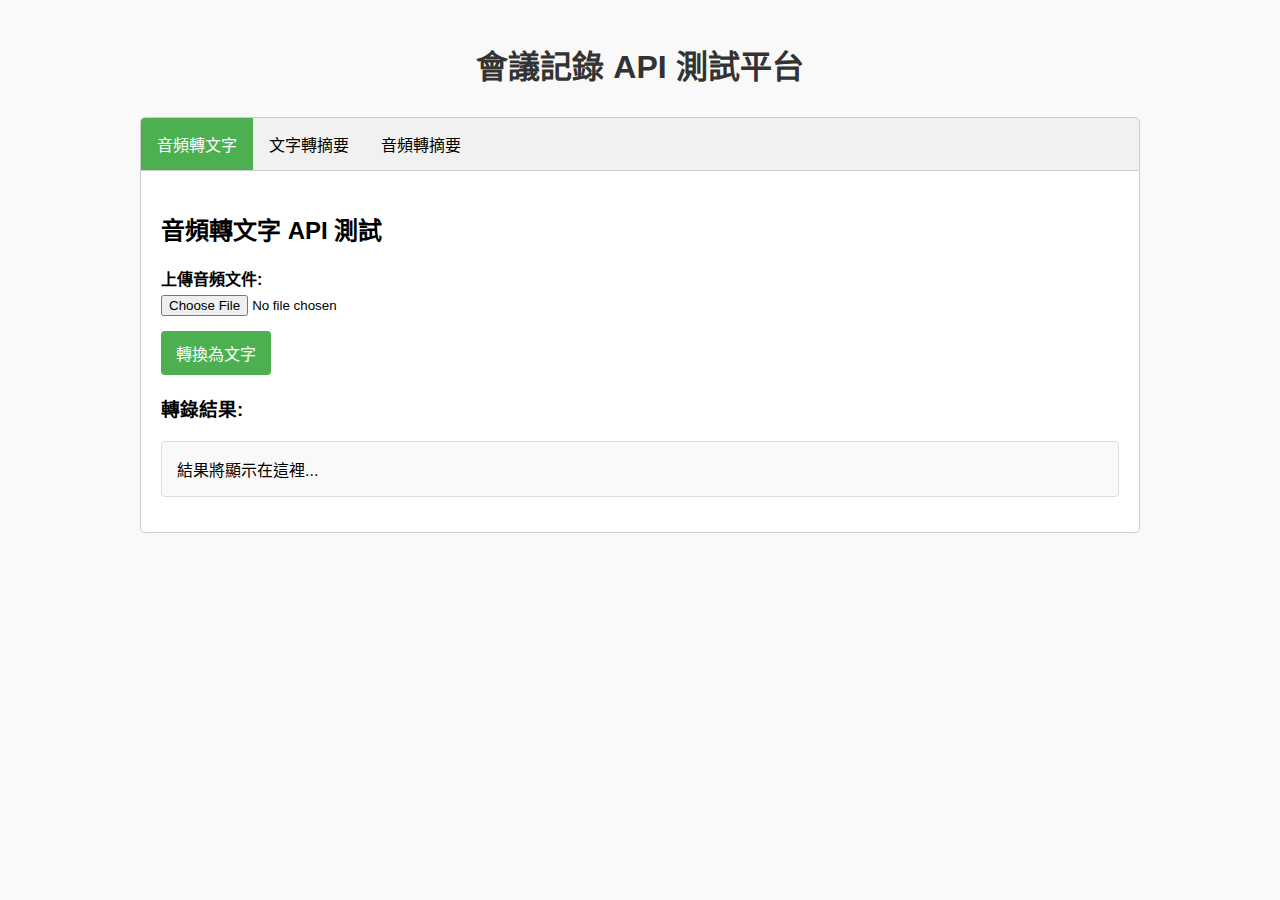
<file: api/api_test.html>
<!-- <!DOCTYPE html>
<html lang="zh-TW">
<head>
    <meta charset="UTF-8">
    <meta name="viewport" content="width=device-width, initial-scale=1.0">
    <title>會議摘要 API 測試</title>
    <style>
        body {
            font-family: Arial, sans-serif;
            max-width: 800px;
            margin: 0 auto;
            padding: 20px;
        }
        textarea {
            width: 100%;
            height: 200px;
            margin-bottom: 10px;
        }
        input {
            width: 100%;
            margin-bottom: 10px;
        }
        button {
            padding: 10px 15px;
            background-color: #4CAF50;
            color: white;
            border: none;
            cursor: pointer;
        }
        #result {
            margin-top: 20px;
            white-space: pre-wrap;
            border: 1px solid #ddd;
            padding: 10px;
            background-color: #f9f9f9;
        }
    </style>
</head>
<body>
    <h1>會議摘要 API 測試</h1>
    
    <div>
        <label for="meeting-title">會議標題 (選填):</label>
        <input type="text" id="meeting-title" placeholder="例如: 週一產品規劃會議">
    </div>
    
    <div>
        <label for="participants">參與者 (選填, 用逗號分隔):</label>
        <input type="text" id="participants" placeholder="例如: 張三, 李四, 王五">
    </div>
    
    <div>
        <label for="meeting-text">會議文字記錄 (必填):</label>
        <textarea id="meeting-text" placeholder="請輸入會議文字記錄..."></textarea>
    </div>
    
    <button id="submit-btn">生成摘要</button>
    
    <div>
        <h2>摘要結果:</h2>
        <div id="result">結果將顯示在這裡...</div>
    </div>
    
    <script>
        document.getElementById('submit-btn').addEventListener('click', async function() {
            const meetingTitle = document.getElementById('meeting-title').value;
            const participantsText = document.getElementById('participants').value;
            const meetingText = document.getElementById('meeting-text').value;
            
            // 檢查必填字段
            if (!meetingText) {
                alert('請輸入會議文字記錄');
                return;
            }
            
            // 處理參與者列表
            const participants = participantsText ? 
                participantsText.split(',').map(p => p.trim()).filter(p => p) : 
                [];
            
            // 準備請求數據
            const requestData = {
                text: meetingText,
                meeting_title: meetingTitle || undefined,
                participants: participants.length > 0 ? participants : undefined
            };
            
            // 顯示加載狀態
            const resultDiv = document.getElementById('result');
            resultDiv.textContent = '正在生成摘要，請稍候...';
            
            try {
                // 發送 API 請求
                const response = await fetch('http://localhost:8001/api/text-to-summary', {
                    method: 'POST',
                    headers: {
                        'Content-Type': 'application/json'
                    },
                    body: JSON.stringify(requestData)
                });
                
                if (!response.ok) {
                    throw new Error(`HTTP error! status: ${response.status}`);
                }
                
                const data = await response.json();
                
                // 顯示結果
                resultDiv.textContent = data.summary;
            } catch (error) {
                console.error('Error:', error);
                resultDiv.textContent = `發生錯誤: ${error.message}`;
            }
        });
    </script>
</body>
</html> -->
<!DOCTYPE html>
<html lang="zh-TW">
<head>
    <meta charset="UTF-8">
    <meta name="viewport" content="width=device-width, initial-scale=1.0">
    <title>會議記錄 API 測試平台</title>
    <style>
        body {
            font-family: Arial, sans-serif;
            max-width: 1000px;
            margin: 0 auto;
            padding: 20px;
            background-color: #f9f9f9;
        }
        h1 {
            color: #333;
            text-align: center;
            margin-bottom: 30px;
        }
        .tab {
            overflow: hidden;
            border: 1px solid #ccc;
            background-color: #f1f1f1;
            border-radius: 5px 5px 0 0;
        }
        .tab button {
            background-color: inherit;
            float: left;
            border: none;
            outline: none;
            cursor: pointer;
            padding: 14px 16px;
            transition: 0.3s;
            font-size: 16px;
        }
        .tab button:hover {
            background-color: #ddd;
        }
        .tab button.active {
            background-color: #4CAF50;
            color: white;
        }
        .tabcontent {
            display: none;
            padding: 20px;
            border: 1px solid #ccc;
            border-top: none;
            border-radius: 0 0 5px 5px;
            background-color: white;
        }
        .form-group {
            margin-bottom: 15px;
        }
        label {
            display: block;
            margin-bottom: 5px;
            font-weight: bold;
        }
        input[type="text"], textarea {
            width: 100%;
            padding: 8px;
            border: 1px solid #ddd;
            border-radius: 4px;
            box-sizing: border-box;
        }
        textarea {
            height: 200px;
            resize: vertical;
        }
        button[type="submit"] {
            padding: 10px 15px;
            background-color: #4CAF50;
            color: white;
            border: none;
            border-radius: 4px;
            cursor: pointer;
            font-size: 16px;
        }
        button[type="submit"]:hover {
            background-color: #45a049;
        }
        .result {
            margin-top: 20px;
            border: 1px solid #ddd;
            padding: 15px;
            border-radius: 4px;
            background-color: #f9f9f9;
            white-space: pre-wrap;
            max-height: 300px;
            overflow-y: auto;
        }
        .loading {
            text-align: center;
            color: #666;
            font-style: italic;
        }
        .alert {
            padding: 10px;
            border-radius: 4px;
            margin-bottom: 15px;
        }
        .alert-error {
            background-color: #f8d7da;
            color: #721c24;
            border: 1px solid #f5c6cb;
        }
        .alert-success {
            background-color: #d4edda;
            color: #155724;
            border: 1px solid #c3e6cb;
        }
    </style>
</head>
<body>
    <h1>會議記錄 API 測試平台</h1>
    
    <div class="tab">
        <button class="tablinks active" onclick="openTab(event, 'audioToText')">音頻轉文字</button>
        <button class="tablinks" onclick="openTab(event, 'textToSummary')">文字轉摘要</button>
        <button class="tablinks" onclick="openTab(event, 'audioToSummary')">音頻轉摘要</button>
    </div>
    
    <!-- 音頻轉文字 -->
    <div id="audioToText" class="tabcontent" style="display: block;">
        <h2>音頻轉文字 API 測試</h2>
        
        <form id="audioToTextForm">
            <div class="form-group">
                <label for="audio-file">上傳音頻文件:</label>
                <input type="file" id="audio-file" accept="audio/*" required>
            </div>
            
            <button type="submit">轉換為文字</button>
        </form>
        
        <div class="form-group">
            <h3>轉錄結果:</h3>
            <div id="audioToTextResult" class="result">結果將顯示在這裡...</div>
        </div>
    </div>
    
    <!-- 文字轉摘要 -->
    <div id="textToSummary" class="tabcontent">
        <h2>文字轉摘要 API 測試</h2>
        
        <form id="textToSummaryForm">
            <div class="form-group">
                <label for="meeting-title-text">會議標題 (選填):</label>
                <input type="text" id="meeting-title-text" placeholder="例如: 週一產品規劃會議">
            </div>
            
            <div class="form-group">
                <label for="participants-text">參與者 (選填, 用逗號分隔):</label>
                <input type="text" id="participants-text" placeholder="例如: 張三, 李四, 王五">
            </div>
            
            <div class="form-group">
                <label for="meeting-text">會議文字記錄 (必填):</label>
                <textarea id="meeting-text" placeholder="請輸入會議文字記錄..." required></textarea>
            </div>
            
            <button type="submit">生成摘要</button>
        </form>
        
        <div class="form-group">
            <h3>摘要結果:</h3>
            <div id="textToSummaryResult" class="result">結果將顯示在這裡...</div>
        </div>
    </div>
    
    <!-- 音頻轉摘要 -->
    <div id="audioToSummary" class="tabcontent">
        <h2>音頻轉摘要 API 測試</h2>
        
        <form id="audioToSummaryForm">
            <div class="form-group">
                <label for="audio-file-summary">上傳音頻文件:</label>
                <input type="file" id="audio-file-summary" accept="audio/*" required>
            </div>
            
            <div class="form-group">
                <label for="meeting-title-audio">會議標題 (選填):</label>
                <input type="text" id="meeting-title-audio" placeholder="例如: 週一產品規劃會議">
            </div>
            
            <div class="form-group">
                <label for="participants-audio">參與者 (選填, 用逗號分隔):</label>
                <input type="text" id="participants-audio" placeholder="例如: 張三, 李四, 王五">
            </div>
            
            <button type="submit">生成文字和摘要</button>
        </form>
        
        <div class="form-group">
            <h3>轉錄結果:</h3>
            <div id="audioToSummaryTranscription" class="result">轉錄結果將顯示在這裡...</div>
        </div>
        
        <div class="form-group">
            <h3>摘要結果:</h3>
            <div id="audioToSummaryResult" class="result">摘要結果將顯示在這裡...</div>
        </div>
    </div>
    
    <script>
        // 切換標籤頁
        function openTab(evt, tabName) {
            var i, tabcontent, tablinks;
            tabcontent = document.getElementsByClassName("tabcontent");
            for (i = 0; i < tabcontent.length; i++) {
                tabcontent[i].style.display = "none";
            }
            tablinks = document.getElementsByClassName("tablinks");
            for (i = 0; i < tablinks.length; i++) {
                tablinks[i].className = tablinks[i].className.replace(" active", "");
            }
            document.getElementById(tabName).style.display = "block";
            evt.currentTarget.className += " active";
        }
        
        // 音頻轉文字表單提交
        document.getElementById('audioToTextForm').addEventListener('submit', async function(e) {
            e.preventDefault();
            
            const audioFile = document.getElementById('audio-file').files[0];
            if (!audioFile) {
                alert('請選擇音頻文件');
                return;
            }
            
            const resultDiv = document.getElementById('audioToTextResult');
            resultDiv.textContent = '正在處理音頻，請稍候...';
            resultDiv.className = 'result loading';
            
            try {
                const formData = new FormData();
                formData.append('file', audioFile);
                
                const response = await fetch('http://localhost:8003/api/audio-to-text', {
                    method: 'POST',
                    body: formData
                });
                
                const data = await response.json();
                
                resultDiv.className = 'result';
                
                if (data.status === 'success') {
                    resultDiv.textContent = data.transcription;
                } else {
                    resultDiv.innerHTML = `<div class="alert alert-error">${data.message || '處理失敗'}</div>`;
                }
            } catch (error) {
                console.error('Error:', error);
                resultDiv.className = 'result';
                resultDiv.innerHTML = `<div class="alert alert-error">發生錯誤: ${error.message}</div>`;
            }
        });
        
        // 文字轉摘要表單提交
        document.getElementById('textToSummaryForm').addEventListener('submit', async function(e) {
            e.preventDefault();
            
            const meetingTitle = document.getElementById('meeting-title-text').value;
            const participantsText = document.getElementById('participants-text').value;
            const meetingText = document.getElementById('meeting-text').value;
            
            if (!meetingText) {
                alert('請輸入會議文字記錄');
                return;
            }
            
            const resultDiv = document.getElementById('textToSummaryResult');
            resultDiv.textContent = '正在生成摘要，請稍候...';
            resultDiv.className = 'result loading';
            
            try {
                const participants = participantsText ? 
                    participantsText.split(',').map(p => p.trim()).filter(p => p) : 
                    [];
                
                const requestData = {
                    text: meetingText,
                    meeting_title: meetingTitle || undefined,
                    participants: participants.length > 0 ? participants : undefined
                };
                
                const response = await fetch('http://localhost:8001/api/text-to-summary', {
                    method: 'POST',
                    headers: {
                        'Content-Type': 'application/json'
                    },
                    body: JSON.stringify(requestData)
                });
                
                const data = await response.json();
                
                resultDiv.className = 'result';
                
                if (response.ok) {
                    resultDiv.textContent = data.summary;
                } else {
                    resultDiv.innerHTML = `<div class="alert alert-error">${data.detail || '處理失敗'}</div>`;
                }
            } catch (error) {
                console.error('Error:', error);
                resultDiv.className = 'result';
                resultDiv.innerHTML = `<div class="alert alert-error">發生錯誤: ${error.message}</div>`;
            }
        });
        
        // 音頻轉摘要表單提交
        document.getElementById('audioToSummaryForm').addEventListener('submit', async function(e) {
            e.preventDefault();
            
            const audioFile = document.getElementById('audio-file-summary').files[0];
            const meetingTitle = document.getElementById('meeting-title-audio').value;
            const participantsText = document.getElementById('participants-audio').value;
            
            if (!audioFile) {
                alert('請選擇音頻文件');
                return;
            }
            
            const transcriptionDiv = document.getElementById('audioToSummaryTranscription');
            const resultDiv = document.getElementById('audioToSummaryResult');
            
            transcriptionDiv.textContent = '正在處理音頻，請稍候...';
            transcriptionDiv.className = 'result loading';
            resultDiv.textContent = '正在生成摘要，請稍候...';
            resultDiv.className = 'result loading';
            
            try {
                const formData = new FormData();
                formData.append('file', audioFile);
                formData.append('meeting_title', meetingTitle || '');
                formData.append('participants', participantsText || '');
                
                const response = await fetch('http://localhost:8002/api/audio-to-summary', {
                    method: 'POST',
                    body: formData
                });
                
                const data = await response.json();
                
                transcriptionDiv.className = 'result';
                resultDiv.className = 'result';
                
                if (data.status === 'success') {
                    transcriptionDiv.textContent = data.transcription;
                    resultDiv.textContent = data.summary;
                } else {
                    transcriptionDiv.innerHTML = `<div class="alert alert-error">${data.message || '處理失敗'}</div>`;
                    resultDiv.innerHTML = `<div class="alert alert-error">${data.message || '處理失敗'}</div>`;
                }
            } catch (error) {
                console.error('Error:', error);
                transcriptionDiv.className = 'result';
                resultDiv.className = 'result';
                transcriptionDiv.innerHTML = `<div class="alert alert-error">發生錯誤: ${error.message}</div>`;
                resultDiv.innerHTML = `<div class="alert alert-error">發生錯誤: ${error.message}</div>`;
            }
        });
    </script>
</body>
</html>
</file>
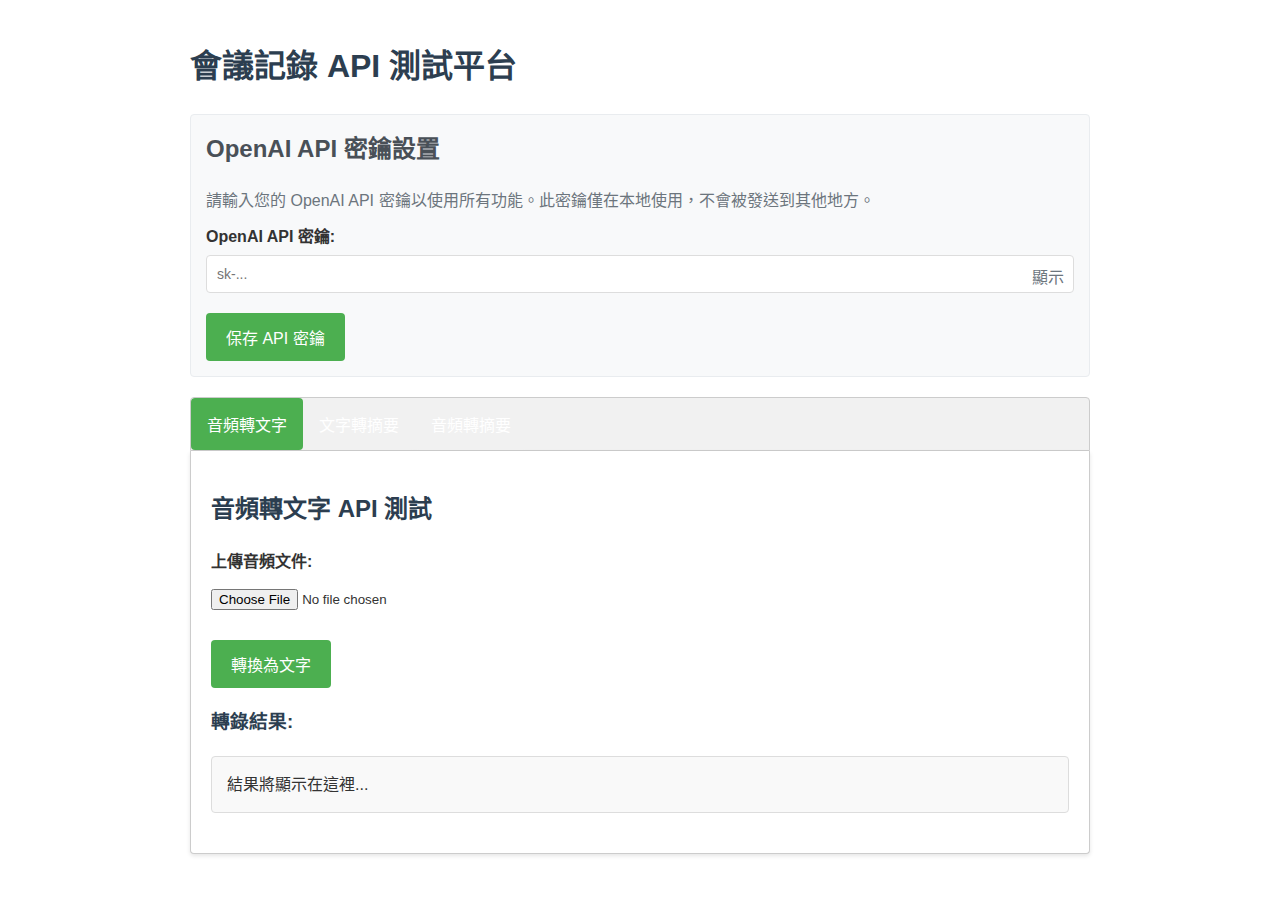
<file: api/api_test_with_key.html>
<!DOCTYPE html>
<html lang="zh-TW">
<head>
    <meta charset="UTF-8">
    <meta name="viewport" content="width=device-width, initial-scale=1.0">
    <title>會議記錄 API 測試平台</title>
    <style>
        body {
            font-family: 'Microsoft JhengHei', Arial, sans-serif;
            max-width: 900px;
            margin: 0 auto;
            padding: 20px;
            color: #333;
            line-height: 1.6;
        }
        h1, h2, h3 {
            color: #2c3e50;
        }
        .tab {
            overflow: hidden;
            border: 1px solid #ccc;
            background-color: #f1f1f1;
            border-radius: 4px 4px 0 0;
            margin-bottom: 0;
        }
        .tab button {
            background-color: inherit;
            float: left;
            border: none;
            outline: none;
            cursor: pointer;
            padding: 14px 16px;
            transition: 0.3s;
            font-size: 16px;
        }
        .tab button:hover {
            background-color: #ddd;
        }
        .tab button.active {
            background-color: #4CAF50;
            color: white;
        }
        .tabcontent {
            display: none;
            padding: 20px;
            border: 1px solid #ccc;
            border-top: none;
            border-radius: 0 0 4px 4px;
            margin-top: 0;
            background-color: #fff;
            box-shadow: 0 2px 4px rgba(0,0,0,0.1);
        }
        .form-group {
            margin-bottom: 20px;
        }
        label {
            display: block;
            margin-bottom: 5px;
            font-weight: bold;
        }
        input[type="text"], 
        input[type="password"],
        textarea {
            width: 100%;
            padding: 10px;
            border: 1px solid #ddd;
            border-radius: 4px;
            box-sizing: border-box;
            font-family: inherit;
            font-size: 14px;
        }
        input[type="file"] {
            padding: 10px 0;
        }
        button {
            background-color: #4CAF50;
            color: white;
            padding: 12px 20px;
            border: none;
            border-radius: 4px;
            cursor: pointer;
            font-size: 16px;
            transition: background-color 0.3s;
        }
        button:hover {
            background-color: #45a049;
        }
        .result {
            margin-top: 15px;
            border: 1px solid #ddd;
            padding: 15px;
            border-radius: 4px;
            background-color: #f9f9f9;
            white-space: pre-wrap;
            max-height: 300px;
            overflow-y: auto;
        }
        .loading {
            text-align: center;
            color: #666;
            font-style: italic;
        }
        .alert {
            padding: 10px;
            border-radius: 4px;
            margin-bottom: 15px;
        }
        .alert-error {
            background-color: #f8d7da;
            color: #721c24;
            border: 1px solid #f5c6cb;
        }
        .alert-success {
            background-color: #d4edda;
            color: #155724;
            border: 1px solid #c3e6cb;
        }
        .api-key-section {
            background-color: #f8f9fa;
            padding: 15px;
            border-radius: 4px;
            margin-bottom: 20px;
            border: 1px solid #e9ecef;
        }
        .api-key-section h2 {
            margin-top: 0;
            color: #495057;
        }
        .api-key-section p {
            margin-bottom: 10px;
            color: #6c757d;
        }
        .api-key-input {
            position: relative;
        }
        .toggle-password {
            position: absolute;
            right: 10px;
            top: 10px;
            cursor: pointer;
            color: #6c757d;
        }
    </style>
</head>
<body>
    <h1>會議記錄 API 測試平台</h1>
    
    <div class="api-key-section">
        <h2>OpenAI API 密鑰設置</h2>
        <p>請輸入您的 OpenAI API 密鑰以使用所有功能。此密鑰僅在本地使用，不會被發送到其他地方。</p>
        <div class="form-group">
            <label for="api-key">OpenAI API 密鑰:</label>
            <div class="api-key-input">
                <input type="password" id="api-key" placeholder="sk-..." required>
                <span class="toggle-password" onclick="togglePasswordVisibility()">顯示</span>
            </div>
        </div>
        <button id="save-api-key">保存 API 密鑰</button>
        <div id="api-key-status" class="result" style="display: none;"></div>
    </div>
    
    <div class="tab">
        <button class="tablinks active" onclick="openTab(event, 'audioToText')">音頻轉文字</button>
        <button class="tablinks" onclick="openTab(event, 'textToSummary')">文字轉摘要</button>
        <button class="tablinks" onclick="openTab(event, 'audioToSummary')">音頻轉摘要</button>
    </div>
    
    <!-- 音頻轉文字 -->
    <div id="audioToText" class="tabcontent" style="display: block;">
        <h2>音頻轉文字 API 測試</h2>
        
        <form id="audioToTextForm">
            <div class="form-group">
                <label for="audio-file">上傳音頻文件:</label>
                <input type="file" id="audio-file" accept="audio/*" required>
            </div>
            
            <button type="submit">轉換為文字</button>
        </form>
        
        <div class="form-group">
            <h3>轉錄結果:</h3>
            <div id="audioToTextResult" class="result">結果將顯示在這裡...</div>
        </div>
    </div>
    
    <!-- 文字轉摘要 -->
    <div id="textToSummary" class="tabcontent">
        <h2>文字轉摘要 API 測試</h2>
        
        <form id="textToSummaryForm">
            <div class="form-group">
                <label for="meeting-title-text">會議標題 (選填):</label>
                <input type="text" id="meeting-title-text" placeholder="例如: 週一產品規劃會議">
            </div>
            
            <div class="form-group">
                <label for="participants-text">參與者 (選填, 用逗號分隔):</label>
                <input type="text" id="participants-text" placeholder="例如: 張三, 李四, 王五">
            </div>
            
            <div class="form-group">
                <label for="meeting-text">會議文字記錄 (必填):</label>
                <textarea id="meeting-text" placeholder="請輸入會議文字記錄..." required></textarea>
            </div>
            
            <button type="submit">生成摘要</button>
        </form>
        
        <div class="form-group">
            <h3>摘要結果:</h3>
            <div id="textToSummaryResult" class="result">結果將顯示在這裡...</div>
        </div>
    </div>
    
    <!-- 音頻轉摘要 -->
    <div id="audioToSummary" class="tabcontent">
        <h2>音頻轉摘要 API 測試</h2>
        
        <form id="audioToSummaryForm">
            <div class="form-group">
                <label for="audio-file-summary">上傳音頻文件:</label>
                <input type="file" id="audio-file-summary" accept="audio/*" required>
            </div>
            
            <div class="form-group">
                <label for="meeting-title-audio">會議標題 (選填):</label>
                <input type="text" id="meeting-title-audio" placeholder="例如: 週一產品規劃會議">
            </div>
            
            <div class="form-group">
                <label for="participants-audio">參與者 (選填, 用逗號分隔):</label>
                <input type="text" id="participants-audio" placeholder="例如: 張三, 李四, 王五">
            </div>
            
            <button type="submit">生成文字和摘要</button>
        </form>
        
        <div class="form-group">
            <h3>轉錄結果:</h3>
            <div id="audioToSummaryTranscription" class="result">轉錄結果將顯示在這裡...</div>
        </div>
        
        <div class="form-group">
            <h3>摘要結果:</h3>
            <div id="audioToSummaryResult" class="result">摘要結果將顯示在這裡...</div>
        </div>
    </div>
    
    <script>
        // API 密鑰管理
        let apiKey = localStorage.getItem('openai_api_key') || '';
        
        // 如果本地存儲中有 API 密鑰，則填充輸入框
        if (apiKey) {
            document.getElementById('api-key').value = apiKey;
            document.getElementById('api-key-status').textContent = "API 密鑰已從本地存儲加載";
            document.getElementById('api-key-status').style.display = "block";
            document.getElementById('api-key-status').className = "result alert-success";
        }
        
        // 保存 API 密鑰到本地存儲
        document.getElementById('save-api-key').addEventListener('click', function() {
            const inputKey = document.getElementById('api-key').value.trim();
            if (!inputKey) {
                document.getElementById('api-key-status').textContent = "請輸入有效的 API 密鑰";
                document.getElementById('api-key-status').style.display = "block";
                document.getElementById('api-key-status').className = "result alert-error";
                return;
            }
            
            apiKey = inputKey;
            localStorage.setItem('openai_api_key', apiKey);
            
            document.getElementById('api-key-status').textContent = "API 密鑰已保存到本地存儲";
            document.getElementById('api-key-status').style.display = "block";
            document.getElementById('api-key-status').className = "result alert-success";
        });
        
        // 切換密碼可見性
        function togglePasswordVisibility() {
            const apiKeyInput = document.getElementById('api-key');
            const toggleButton = document.querySelector('.toggle-password');
            
            if (apiKeyInput.type === "password") {
                apiKeyInput.type = "text";
                toggleButton.textContent = "隱藏";
            } else {
                apiKeyInput.type = "password";
                toggleButton.textContent = "顯示";
            }
        }
        
        // 檢查 API 密鑰是否設置
        function checkApiKey() {
            if (!apiKey) {
                alert('請先設置 OpenAI API 密鑰');
                return false;
            }
            return true;
        }
        
        // 切換標籤頁
        function openTab(evt, tabName) {
            var i, tabcontent, tablinks;
            tabcontent = document.getElementsByClassName("tabcontent");
            for (i = 0; i < tabcontent.length; i++) {
                tabcontent[i].style.display = "none";
            }
            tablinks = document.getElementsByClassName("tablinks");
            for (i = 0; i < tablinks.length; i++) {
                tablinks[i].className = tablinks[i].className.replace(" active", "");
            }
            document.getElementById(tabName).style.display = "block";
            evt.currentTarget.className += " active";
        }
        
        // 音頻轉文字表單提交
        document.getElementById('audioToTextForm').addEventListener('submit', async function(e) {
            e.preventDefault();
            
            if (!checkApiKey()) return;
            
            const audioFile = document.getElementById('audio-file').files[0];
            if (!audioFile) {
                alert('請選擇音頻文件');
                return;
            }
            
            const resultDiv = document.getElementById('audioToTextResult');
            resultDiv.textContent = '正在處理音頻，請稍候...';
            resultDiv.className = 'result loading';
            
            try {
                const formData = new FormData();
                formData.append('file', audioFile);
                
                const response = await fetch('http://localhost:8003/api/audio-to-text', {
                    method: 'POST',
                    headers: {
                        'X-API-KEY': apiKey
                    },
                    body: formData
                });
                
                const data = await response.json();
                
                resultDiv.className = 'result';
                
                if (data.status === 'success') {
                    resultDiv.textContent = data.transcription;
                } else {
                    resultDiv.innerHTML = `<div class="alert alert-error">${data.message || '處理失敗'}</div>`;
                }
            } catch (error) {
                console.error('Error:', error);
                resultDiv.className = 'result';
                resultDiv.innerHTML = `<div class="alert alert-error">發生錯誤: ${error.message}</div>`;
            }
        });
        
        // 文字轉摘要表單提交
        document.getElementById('textToSummaryForm').addEventListener('submit', async function(e) {
            e.preventDefault();
            
            if (!checkApiKey()) return;
            
            const meetingTitle = document.getElementById('meeting-title-text').value;
            const participantsText = document.getElementById('participants-text').value;
            const meetingText = document.getElementById('meeting-text').value;
            
            if (!meetingText) {
                alert('請輸入會議文字記錄');
                return;
            }
            
            const resultDiv = document.getElementById('textToSummaryResult');
            resultDiv.textContent = '正在生成摘要，請稍候...';
            resultDiv.className = 'result loading';
            
            try {
                const participants = participantsText ? 
                    participantsText.split(',').map(p => p.trim()).filter(p => p) : 
                    [];
                
                const requestData = {
                    text: meetingText,
                    meeting_title: meetingTitle || undefined,
                    participants: participants.length > 0 ? participants : undefined
                };
                
                const response = await fetch('http://localhost:8001/api/text-to-summary', {
                    method: 'POST',
                    headers: {
                        'Content-Type': 'application/json',
                        'X-API-KEY': apiKey
                    },
                    body: JSON.stringify(requestData)
                });
                
                const data = await response.json();
                
                resultDiv.className = 'result';
                
                if (response.ok) {
                    resultDiv.textContent = data.summary;
                } else {
                    resultDiv.innerHTML = `<div class="alert alert-error">${data.detail || '處理失敗'}</div>`;
                }
            } catch (error) {
                console.error('Error:', error);
                resultDiv.className = 'result';
                resultDiv.innerHTML = `<div class="alert alert-error">發生錯誤: ${error.message}</div>`;
            }
        });
        
        // 音頻轉摘要表單提交
        document.getElementById('audioToSummaryForm').addEventListener('submit', async function(e) {
            e.preventDefault();
            
            if (!checkApiKey()) return;
            
            const audioFile = document.getElementById('audio-file-summary').files[0];
            const meetingTitle = document.getElementById('meeting-title-audio').value;
            const participantsText = document.getElementById('participants-audio').value;
            
            if (!audioFile) {
                alert('請選擇音頻文件');
                return;
            }
            
            const transcriptionDiv = document.getElementById('audioToSummaryTranscription');
            const resultDiv = document.getElementById('audioToSummaryResult');
            
            transcriptionDiv.textContent = '正在處理音頻，請稍候...';
            transcriptionDiv.className = 'result loading';
            resultDiv.textContent = '正在生成摘要，請稍候...';
            resultDiv.className = 'result loading';
            
            try {
                const formData = new FormData();
                formData.append('file', audioFile);
                formData.append('meeting_title', meetingTitle || '');
                formData.append('participants', participantsText || '');
                
                const response = await fetch('http://localhost:8002/api/audio-to-summary', {
                    method: 'POST',
                    headers: {
                        'X-API-KEY': apiKey
                    },
                    body: formData
                });
                
                const data = await response.json();
                
                transcriptionDiv.className = 'result';
                resultDiv.className = 'result';
                
                if (data.status === 'success') {
                    transcriptionDiv.textContent = data.transcription;
                    resultDiv.textContent = data.summary;
                } else {
                    transcriptionDiv.innerHTML = `<div class="alert alert-error">${data.message || '處理失敗'}</div>`;
                    resultDiv.innerHTML = `<div class="alert alert-error">${data.message || '處理失敗'}</div>`;
                }
            } catch (error) {
                console.error('Error:', error);
                transcriptionDiv.className = 'result';
                resultDiv.className = 'result';
                transcriptionDiv.innerHTML = `<div class="alert alert-error">發生錯誤: ${error.message}</div>`;
                resultDiv.innerHTML = `<div class="alert alert-error">發生錯誤: ${error.message}</div>`;
            }
        });
    </script>
</body>
</html>
</file>
